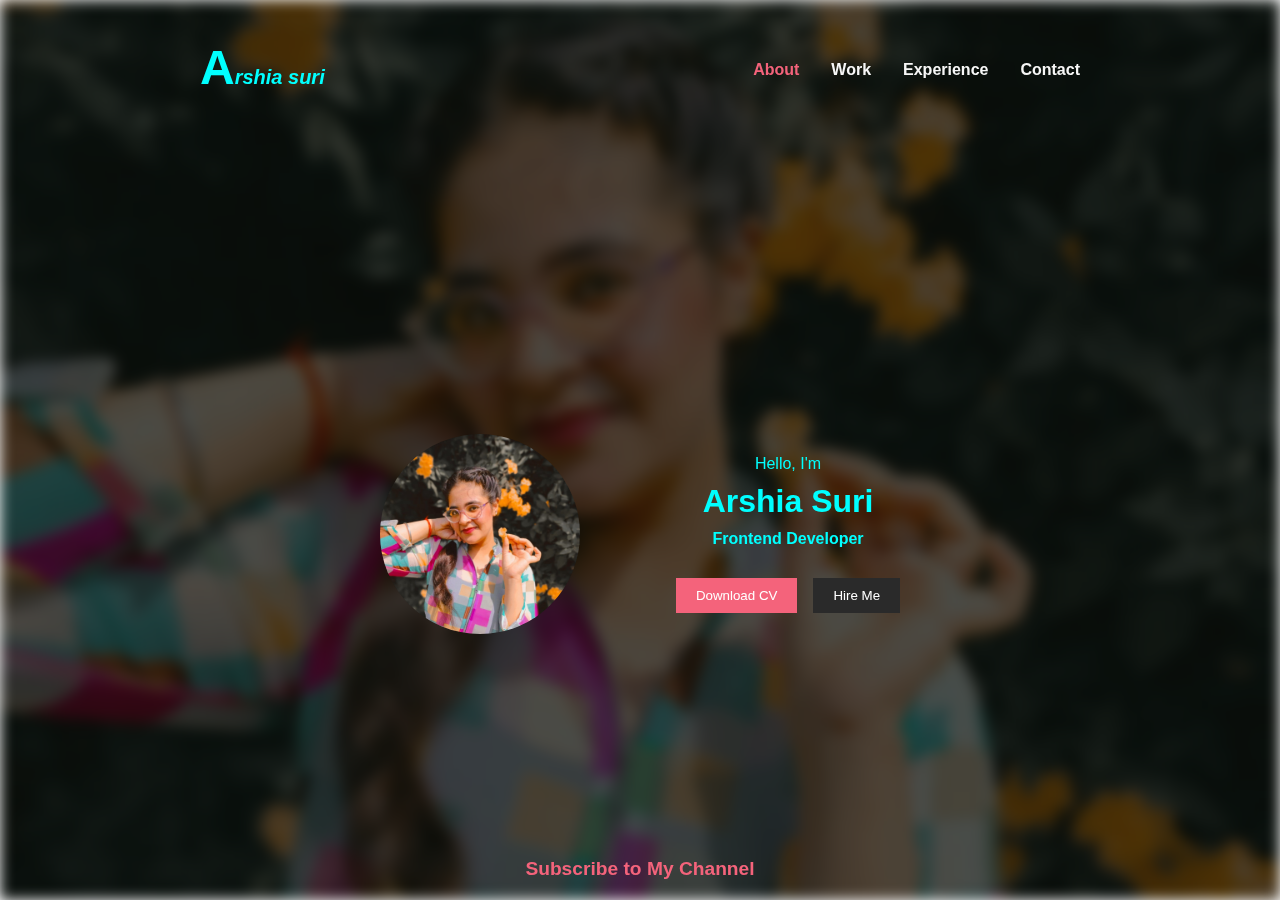
<file: codsoft_task01/index.html>
<!DOCTYPE html>
<html lang="en">
<head>
    <meta charset="UTF-8">
    <meta name="viewport" content="width=device-width, initial-scale=1.0">
    <title>Portfolio Website using HTML & CSS</title>
    <link rel="stylesheet" href="style.css">
</head>
<body onload="document.body.style.opacity='1'">
    <div class="back">
        <div class="overlay"></div>
    </div>
    <div class="hero">
        <div class="nav">
            <div class="logo">
                <h2><sup id="logo_a">A</sup><sup><i>rshia suri</i></sup></h2>
            </div>
            <div class="link">
                <ul>
                    <li><a href="#" class="active">About</a></li>
                    <li><a href="#">Work</a></li>
                    <li><a href="#">Experience</a></li>
                    <li><a href="#">Contact</a></li>
                </ul>
            </div>
        </div>
        <div class="main">
            <img src="photo.jpg" alt="man" class="man">
            <div class="main-detail">
                <p>Hello, I'm</p>
                <h1>Arshia Suri</h1>
                <h4>Frontend Developer</h4>
                <div class="btn">
                    <button onclick="window.open('ARSHIA.pdf', '_blank');" type="button">Download CV</button>
                    <a href="mailto:arshiasuri117@gmail.com?subject=Job%20Application&body=Dear%20Hiring%20Manager,%0D%0A%0D%0AI%20am%20interested%20in%20applying%20for%20the%20position.%20Please%20find%20my%20CV%20attached.%0D%0A%0D%0AThank%20you.%0D%0A%0D%0ARegards,%0D%0AYour%20Name">
                        <button type="button" class="btn-2">Hire Me</button>
                      </a>                      
                </div>
                <div class="social">
                    <i class='bx bxl-github'></i>
                    <i class='bx bxl-instagram'></i>
                </div>
            </div>
        </div>
        <div class="sub-btn">
            <a href="https://youtube.com/@arshiasuri?feature=shared" target="_blank">Subscribe to My Channel</a>
        </div>
    </div>
</body>
</html>
</file>
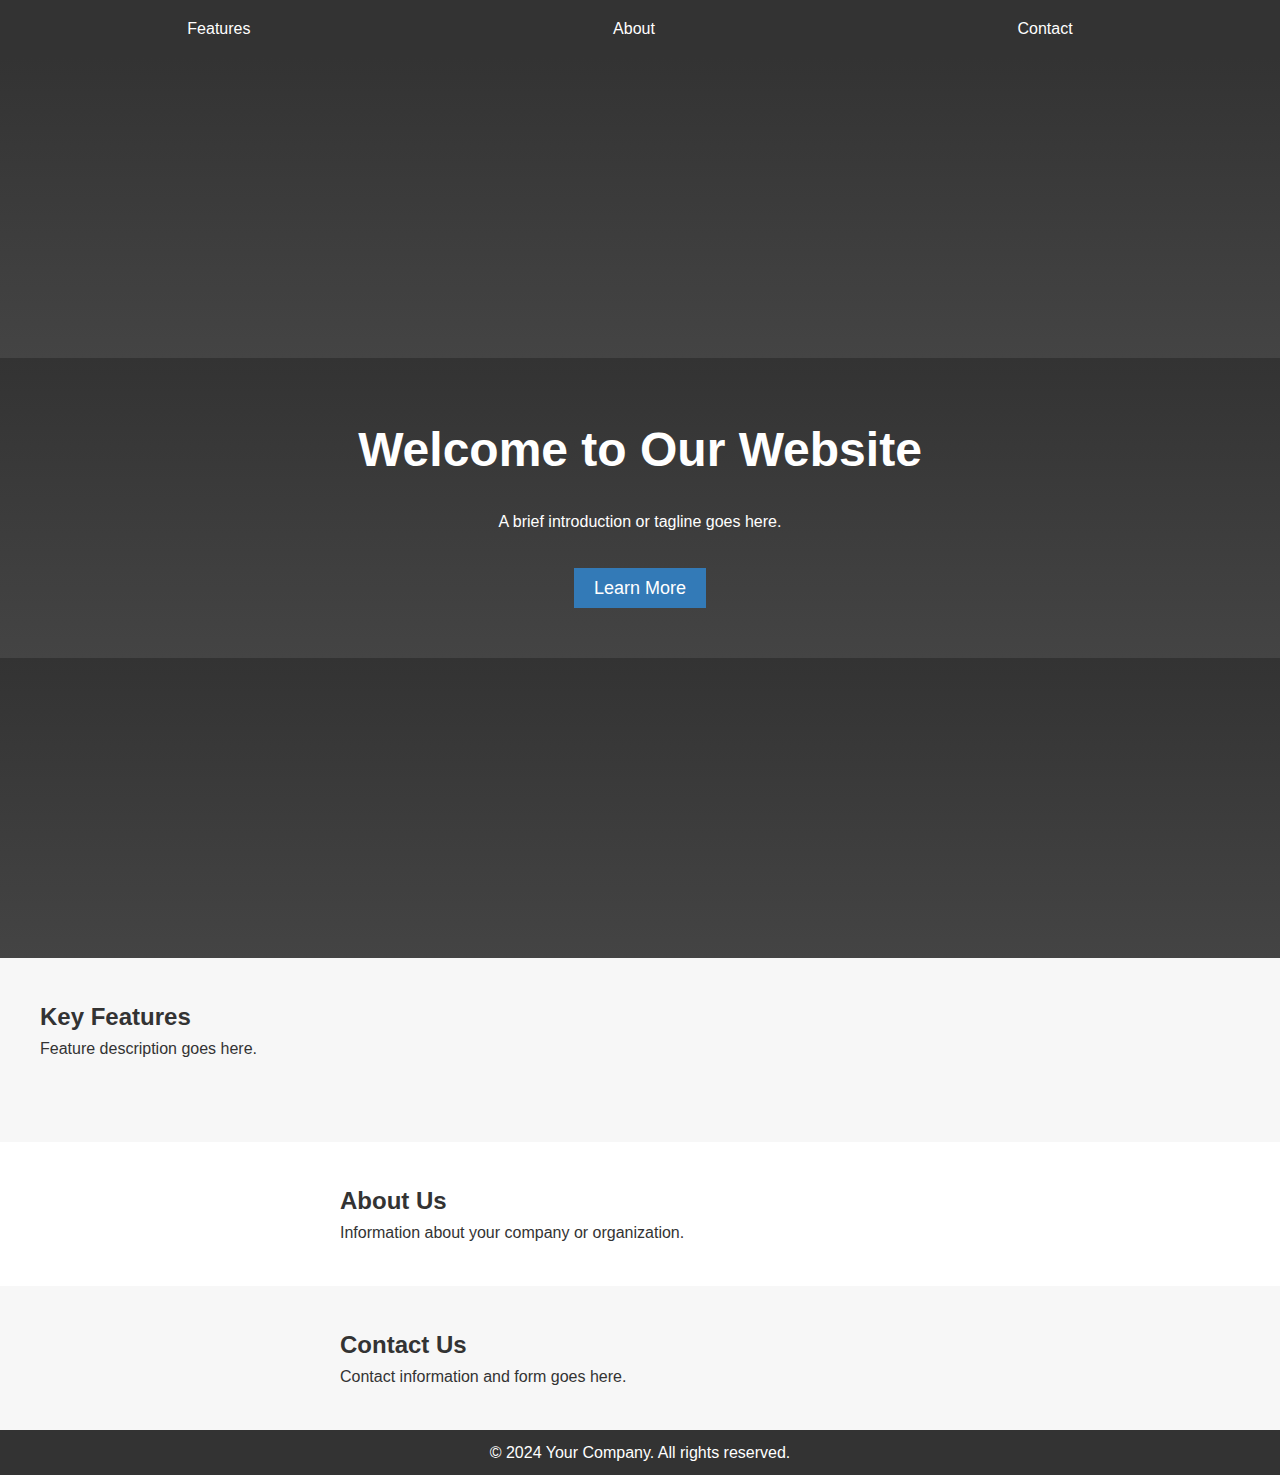
<file: codsoft_task2/index.html>
<!DOCTYPE html>
<html lang="en">
<head>
    <meta charset="UTF-8">
    <meta name="viewport" content="width=device-width, initial-scale=1.0">
    <title>Simple Landing Page</title>
    <link rel="stylesheet" href="style.css">
</head>
<body>
    <header>
        <nav>
            <ul>
                <li><a href="#features">Features</a></li>
                <li><a href="#about">About</a></li>
                <li><a href="#contact">Contact</a></li>
            </ul>
        </nav>
    </header>

    <main>
        <section id="hero">
            <div class="hero-content">
                <h1>Welcome to Our Website</h1>
                <p>A brief introduction or tagline goes here.</p>
                <a href="#features" class="btn">Learn More</a>
            </div>
        </section>

        <section id="features">
            <div class="feature">
                <h2>Key Features</h2>
                <p>Feature description goes here.</p>
            </div>
        </section>

        <section id="about">
            <div class="about-content">
                <h2>About Us</h2>
                <p>Information about your company or organization.</p>
            </div>
        </section>

        <section id="contact">
            <div class="contact-content">
                <h2>Contact Us</h2>
                <p>Contact information and form goes here.</p>
            </div>
        </section>
    </main>

    <footer>
        <p>&copy; 2024 Your Company. All rights reserved.</p>
    </footer>
</body>
</html>
</file>
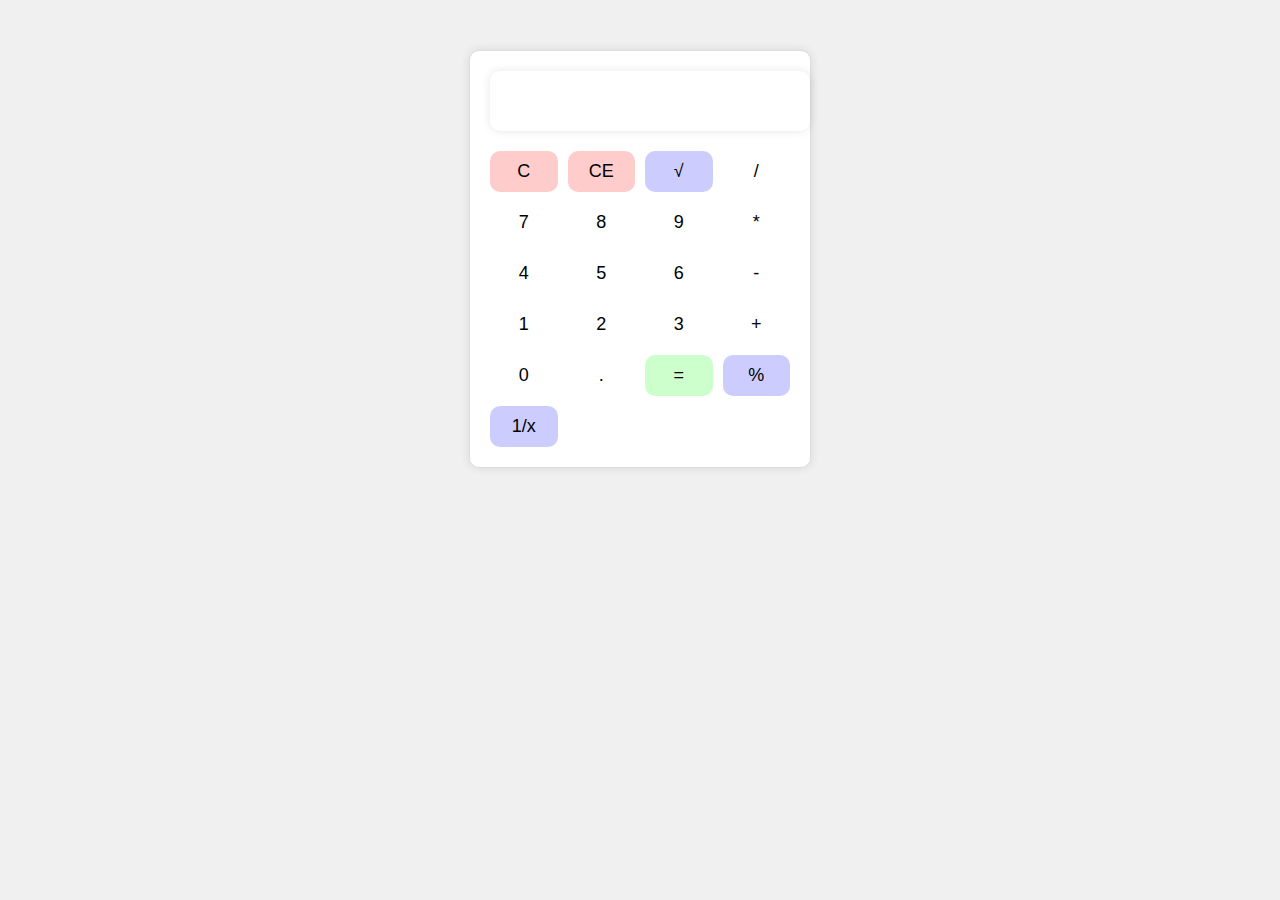
<file: codsoft_task3/index.html>
<!DOCTYPE html>
<html lang="en">
<head>
  <meta charset="UTF-8">
  <meta name="viewport" content="width=device-width, initial-scale=1.0">
  <title>Calculator</title>
  <link rel="stylesheet" href="style.css">
</head>
<body>
  <div class="calculator">
    <input type="text" id="display" readonly>
    <div class="buttons">
      <button class="button" data-value="C">C</button>
      <button class="button" data-value="CE">CE</button>
      <button class="button" data-value="√">√</button>
      <button class="button" data-value="/">/</button>
      <button class="button" data-value="7">7</button>
      <button class="button" data-value="8">8</button>
      <button class="button" data-value="9">9</button>
      <button class="button" data-value="*">*</button>
      <button class="button" data-value="4">4</button>
      <button class="button" data-value="5">5</button>
      <button class="button" data-value="6">6</button>
      <button class="button" data-value="-">-</button>
      <button class="button" data-value="1">1</button>
      <button class="button" data-value="2">2</button>
      <button class="button" data-value="3">3</button>
      <button class="button" data-value="+">+</button>
      <button class="button" data-value="0">0</button>
      <button class="button" data-value=".">.</button>
      <button class="button" data-value="=">=</button>
      <button class="button" data-value="%">%</button>
      <button class="button" data-value="1/x">1/x</button>
    </div>
  </div>

  <script src="script.js"></script>
</body>
</html>
</file>
<file: codsoft_task01/style.css>
* {
    margin: 0;
    padding: 0;
    font-family: 'Poppins', sans-serif;
    box-sizing: border-box;
}

body {
    opacity: 0;
    transition: opacity 3s;
    color: aqua;
}

body.loaded {
    opacity: 1;
}

.back {
    position: fixed;
    top: 0;
    left: 0;
    width: 100%;
    height: 100%;
    z-index: -2;
    background-image: url('photo.jpg');
    background-size: cover;
    background-repeat: no-repeat;
    background-position: center;
    filter: blur(7px);
}

.overlay {
    /* position: fixed; */
    top: 0;
    left: 0;
    width: 100%;
    height: 100%;
    background-color: rgba(0, 10, 7, 0.7); /* Adjust opacity for desired darkness */
    z-index: -1;
}

.hero {
    width: 100%;
    height: 100vh;
    display: flex;
    flex-direction: column;
    justify-content: space-between;
}
#logo_a{
    font-size:3rem;
}

.nav {
    display: flex;
    justify-content: space-between;
    align-items: center;
    padding: 40px 200px;
}

.nav .link ul {
    display: flex;
    align-items: center;
    justify-content: center;
    gap: 2rem;
    list-style: none;
}

.nav .link ul a {
    text-decoration: none;
    color: #f7f7f7;
    font-weight: 600;
    transition: all 200ms ease-in-out;
}

.nav .link ul a:hover,
.nav .link ul a.active {
    color: #f4637b;
}

.main {
    display: flex;
    align-items: center;
    justify-content: center;
    gap: 6rem;
    margin-top: 70px;
    flex-wrap: wrap;
    padding: 0 20px;
    text-align: center;
}

.man {
    width: 200px;
    border-radius: 50%;
}

.main-detail {
    display: flex;
    flex-direction: column;
    align-items: center;
    margin-top: 20px;
}

.main-detail p,
.main-detail h1,
.main-detail h4 {
    margin-bottom: 10px;
}

.btn {
    display: flex;
    gap: 1rem;
    margin-top: 20px;
}

.btn button {
    padding: 10px 20px;
    border: none;
    background-color: #f4637b;
    color: white;
    cursor: pointer;
    transition: background-color 200ms ease-in-out;
}

.btn .btn-2 {
    background-color: #2a2a2a;
}

.btn button:hover {
    background-color: #d03c57;
}

.social {
    display: flex;
    gap: 1rem;
    margin-top: 20px;
}

.sub-btn {
    text-align: center;
    margin-bottom: 20px;
}

.sub-btn a {
    text-decoration: none;
    color: #f4637b;
    font-weight: bold;
    font-size: 1.2rem;
    transition: color 200ms ease-in-out;
}

.sub-btn a:hover {
    color: #d03c57;
}

/* Media Queries */
@media (max-width: 1200px) {
    .nav {
        padding: 40px 100px;
    }
}

@media (max-width: 992px) {
    .nav {
        padding: 20px 50px;
        flex-direction: column;
    }

    .nav .link ul {
        flex-direction: column;
        gap: 1rem;
    }

    .main {
        margin-top: 20px;
        flex-direction: column;
    }

    .main-detail {
        align-items: center;
    }
}

@media (max-width: 768px) {
    .nav {
        padding: 20px 30px;
    }

    .main {
        gap: 2rem;
    }

    .man {
        width: 150px;
    }

    .btn {
        flex-direction: column;
    }

    .btn button {
        width: 100%;
        margin-bottom: 10px;
    }
}

@media (max-width: 576px) {
    .nav {
        padding: 20px 15px;
    }

    .main {
        padding: 0 10px;
    }

    .man {
        width: 120px;
    }

    .main-detail h1 {
        font-size: 1.5rem;
    }

    .main-detail h4 {
        font-size: 1rem;
    }

    .btn {
        flex-direction: column;
        width: 100%;
    }

    .btn button {
        width: 100%;
        margin-bottom: 10px;
    }

    .sub-btn a {
        font-size: 1rem;
    }
}
</file>
<file: codsoft_task2/style.css>
/* Global Styles */

* {
    box-sizing: border-box;
    margin: 0;
    padding: 0;
  }
  
  body {
    font-family: Arial, sans-serif;
    line-height: 1.6;
    color: #333;
    background-color: #f9f9f9;
  }
  
  a {
    text-decoration: none;
    color: #337ab7;
  }
  
  a:hover {
    color: #23527c;
  }
  
  ul {
    list-style: none;
    margin: 0;
    padding: 0;
    display: flex;
    justify-content: space-between;
  }
  
  li {
    margin-right: 20px;
  }
  
  /* Header Styles */
  
  header {
    background-color: #333;
    color: #fff;
    padding: 1em;
    text-align: center;
  }
  
  header nav ul {
    justify-content: space-around;
  }
  
  header nav a {
    color: #fff;
  }
  
  header nav a:hover {
    color: #ccc;
  }
  
  /* Hero Section Styles */
  
  #hero {
    background-image: linear-gradient(to bottom, #333, #444);
    background-size: 100% 300px;
    background-position: 0% 100%;
    height: 100vh;
    display: flex;
    justify-content: center;
    align-items: center;
    color: #fff;
  }
  
  .hero-content {
    text-align: center;
  }
  
  .hero-content h1 {
    font-size: 48px;
    margin-bottom: 20px;
  }
  
  .hero-content p {
    margin-bottom: 40px;
  }
  
  .hero-content .btn {
    background-color: #337ab7;
    color: #fff;
    border: none;
    padding: 10px 20px;
    font-size: 18px;
    cursor: pointer;
  }
  
  .hero-content .btn:hover {
    background-color: #23527c;
  }
  
  /* Features Section Styles */
  
  #features {
    background-color: #f7f7f7;
    padding: 40px;
  }
  
  .feature {
    margin-bottom: 40px;
  }
  
  .feature h2 {
    margin-top: 0;
  }
  
  /* About Section Styles */
  
  #about {
    background-color: #fff;
    padding: 40px;
  }
  
  .about-content {
    margin: 0 auto;
    max-width: 600px;
  }
  
  /* Contact Section Styles */
  
  #contact {
    background-color: #f7f7f7;
    padding: 40px;
  }
  
  .contact-content {
    margin: 0 auto;
    max-width: 600px;
  }
  
  /* Footer Styles */
  
  footer {
    background-color: #333;
    color: #fff;
    padding: 10px;
    text-align: center;
    clear: both;
  }
  
  footer p {
    margin-bottom: 0;
  }
</file>
<file: codsoft_task3/style.css>
body {
    font-family: Arial, sans-serif;
    background-color: #f0f0f0;
  }
  
  .calculator {
    width: 300px;
    margin: 50px auto;
    padding: 20px;
    background-color: #fff;
    border: 1px solid #ddd;
    border-radius: 10px;
    box-shadow: 0 0 10px rgba(0, 0, 0, 0.1);
  }
  
  #display {
    width: 100%;
    height: 40px;
    margin-bottom: 20px;
    padding: 10px;
    font-size: 24px;
    text-align: right;
    border: none;
    border-radius: 10px;
    box-shadow: 0 0 10px rgba(0, 0, 0, 0.1);
  }
  
  .buttons {
    display: grid;
    grid-template-columns: repeat(4, 1fr);
    grid-gap: 10px;
  }
  
  .button {
    padding: 10px;
    font-size: 18px;
    border: none;
    border-radius: 10px;
    background-color: #fff;
    cursor: pointer;
  }
  
  .button:hover {
    background-color: #f0f0f0;
  }
  
  .button:active {
    background-color: #ddd;
  }
  
  .button[data-value="C"],
  .button[data-value="CE"] {
    background-color: #ffcccc;
  }
  
  .button[data-value="="] {
    background-color: #ccffcc;
  }
  
  .button[data-value="√"],
  .button[data-value="1/x"],
  .button[data-value="%"] {
    background-color: #ccccff;
  }
</file>
